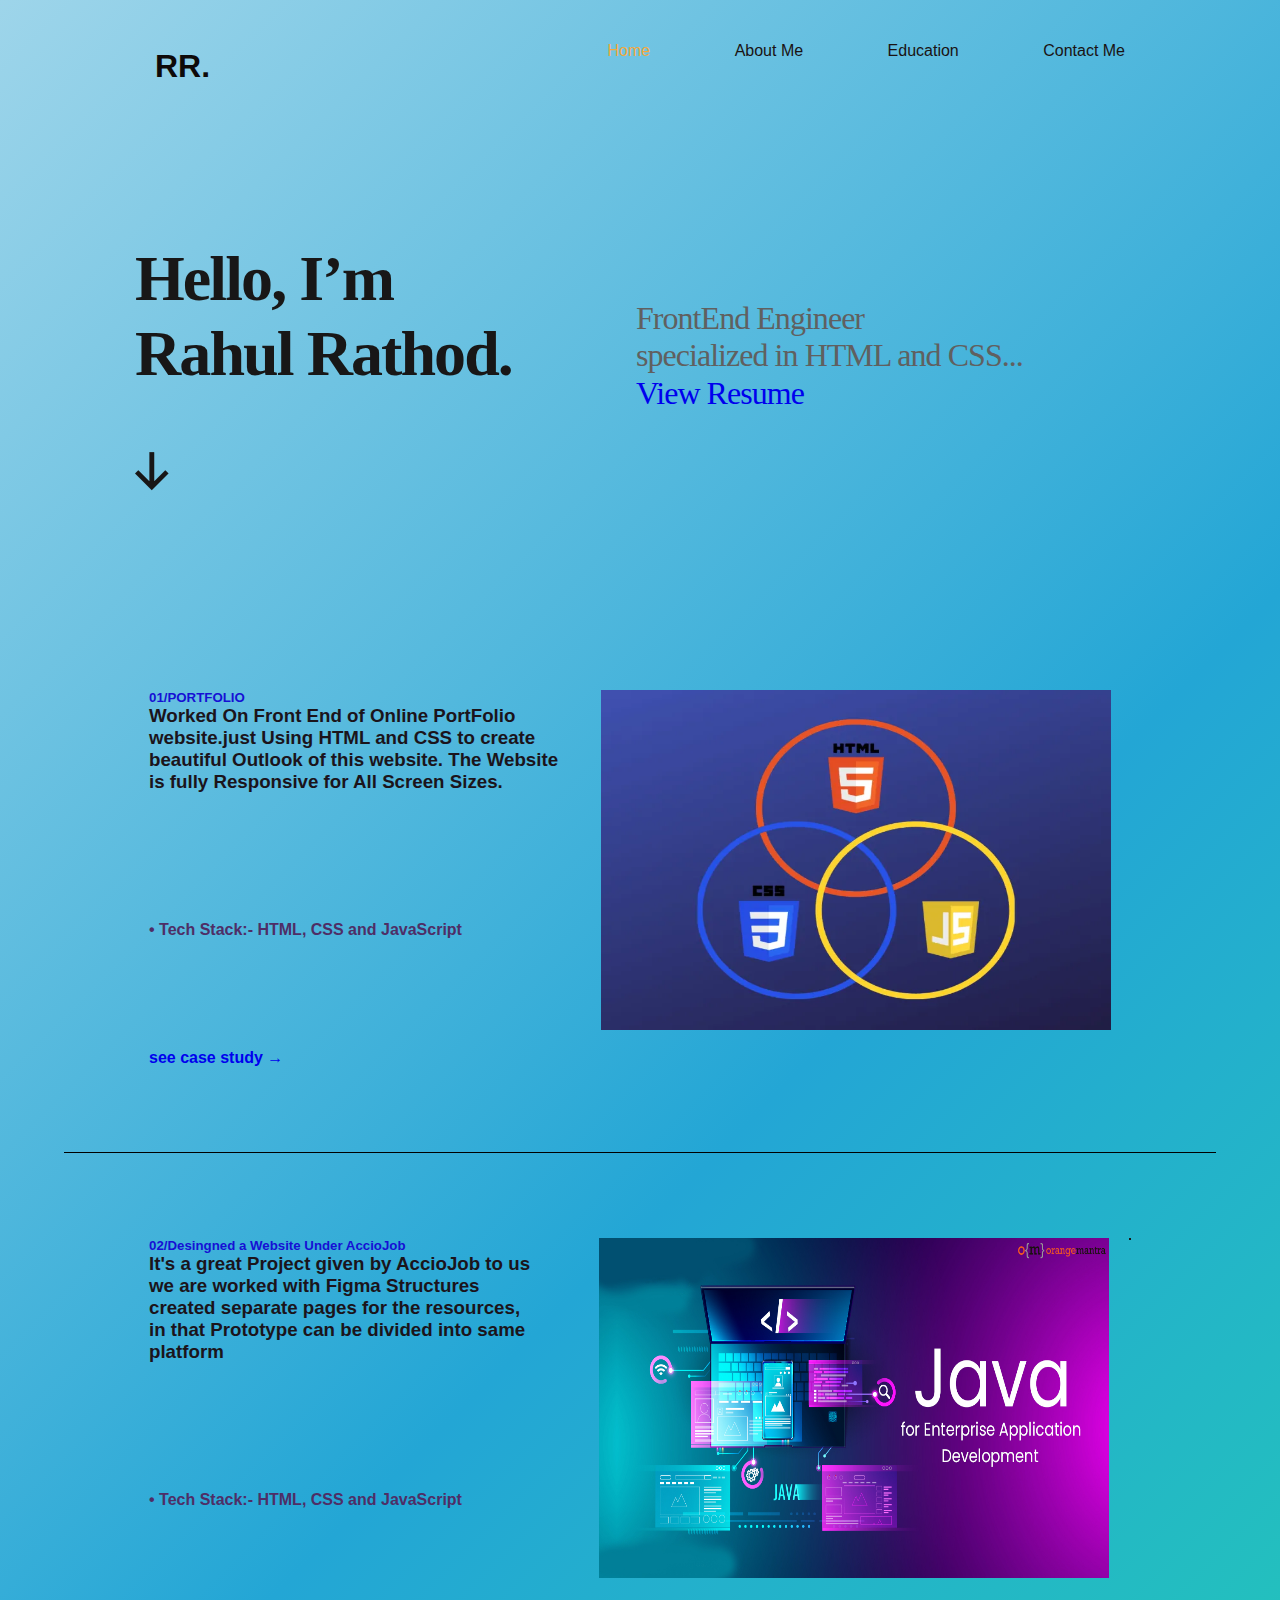
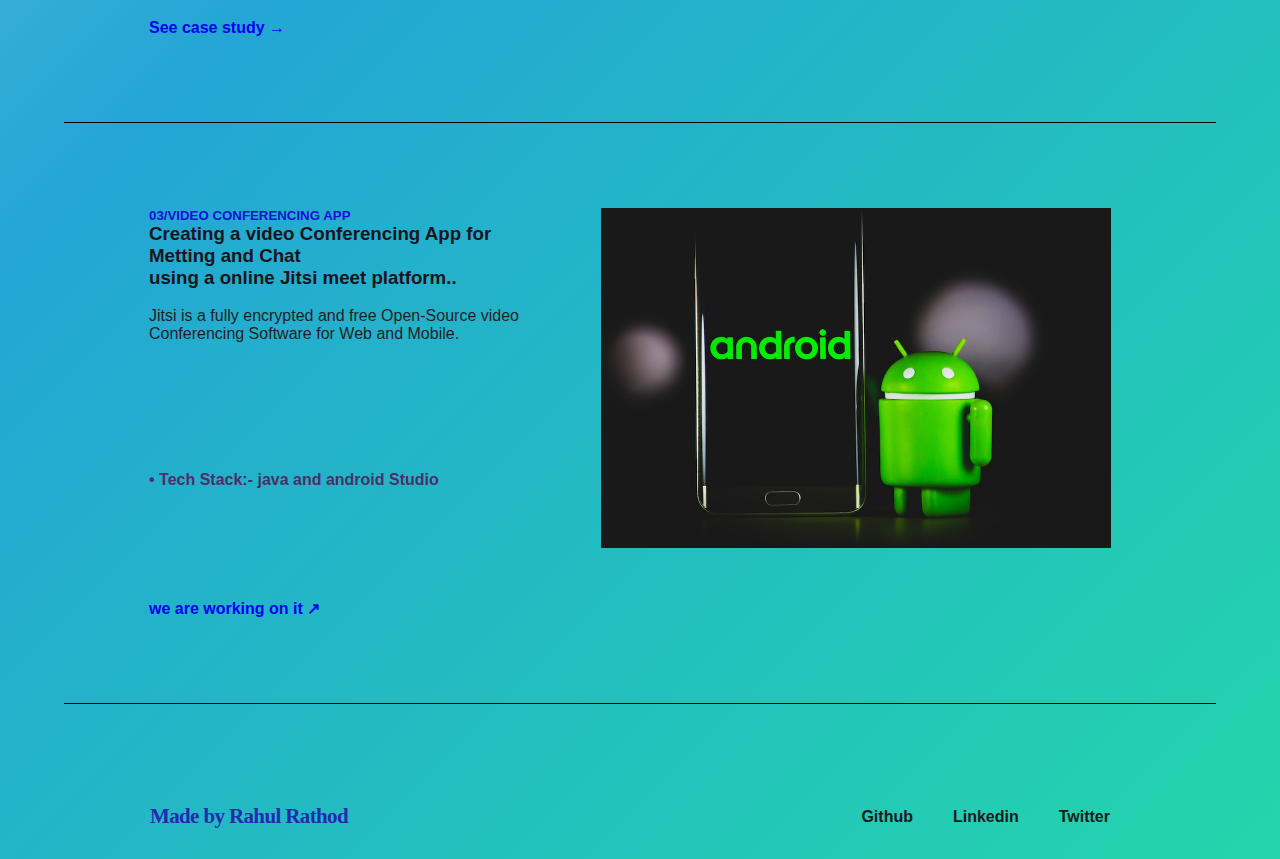
<file: index.html>
<!DOCTYPE html>
<html lang="en">

<head>
    <meta name="author" content="Rahul Rathod">
    <meta name="description" content="All the important links related to me are saved here.">
    <meta name="keywords" content="Software Developer | Speciali FrontEnd |">
    <meta charset="UTF-8">
    <meta http-equiv="X-UA-Compatible" content="IE=edge">
    <meta name="viewport" content="width=device-width, initial-scale=1.0">
    <title>portfolio</title>
    <link rel="stylesheet" href="style.css">
</head>

<body>

    <header class="header">

        <div class="container">

            <div class="box">

                <div class="row align-items-center justify-content-between">

                    <div class="logo">
                        <a hre zsf="#"><b>RR.</b></a>
                    </div>
                    <nav class="nav">
                        <ul>
                            <li><a href="#" class="active">Home</a></li>
                            <li><a href="index2.html">About me</a></li>
                            <li><a href="edu_index.html">Education</a></li>
                            <li><a href="Cont.index.html">Contact me</a></li>
                        </ul>
                    </nav>
                </div>
            </div>
        </div>
    </header>
    <section>
        <div class="one">

            <h1><b>Hello, I’m <br>Rahul Rathod.</b></h1>
        </div>
        <div class="two">

            <h1>FrontEnd Engineer<br> specialized in HTML and CSS...<br>
                <a href="Resume.pdf" class="resume" download>View Resume</a></h1>
        </div>
        <div class="img">

            <img src="↓.png">
        </div>
    </section>
    <section class="rohit">

        <div class="first-text">

            <H5>01/PORTFOLIO</H5>
            <h3>Worked On Front End of Online PortFolio website.just Using HTML and CSS to
                create beautiful Outlook of this
                website.
                The Website is fully Responsive for All Screen Sizes.<br>
                
            </h3><h4><br><b>• Tech Stack:- HTML, CSS and JavaScript</b></h4>
            <h4><a href="#">see case study →</a></h4>
        </div>
        <div class="img2">

            <img src="html,css,js.jpg" width="510" height="340">
        </div>
    </section>
    <section class="rohit">

        <div class="first-text">

            <H5>02/Desingned a Website Under AccioJob</H5>
            <h3>It's a great Project given by AccioJob to us<br>
                we are worked with Figma Structures<br>
                created separate pages for the resources,<br>
                in that Prototype can be divided into same platform
            </h3>
            <h4><br>• Tech Stack:- HTML, CSS and JavaScript</h4>
            <h4><a href="#">See case study →</a></h4>

        </div>
        <div class="img2">
            <img src="java-1.jpg" width="510" height="340">
        </div>
        <div class="das">
            <hr class="dashed">
        </div>
    </section>
    <section class="rohit">

        <div class="first-text">

            <H5>03/VIDEO CONFERENCING APP</H5>
            <h3>Creating a video Conferencing App for Metting and Chat<br> using a online Jitsi meet 
                platform..</h3>
                <span><br> Jitsi is a fully encrypted and free Open-Source video Conferencing 
                Software for Web and Mobile.</span>
                <h4> <br>
                   • Tech Stack:- java and android Studio </h4>
            
            <h4><a href="#">we are working on it ↗</a></h4>
        </div>
        <div class="img2">
            <img src="android-1.jpg" width="510" height="340">
        </div>
    </section>
    <section>
        <footer>
            <section id="footer">
                <a href="#">
                    <h1 class="logo">Made by <b>Rahul Rathod</b>

                    </h1>
                </a>
                <div>
                    <ul id="nav-bar">
                        <li><a class="link" href="https://github.com/Rahul9-pro">Github
                            </a></li>

                        <li><a class="link" href="https://www.linkedin.com/in/rahul-rathod-8467a7229/">Linkedin</a>
                        </li>

                        <li><a class="link" href="show you next time">Twitter</a></li>
                    </ul>
                </div>
            </section>
        </footer>
    </section>
</body>

</html>
</file>
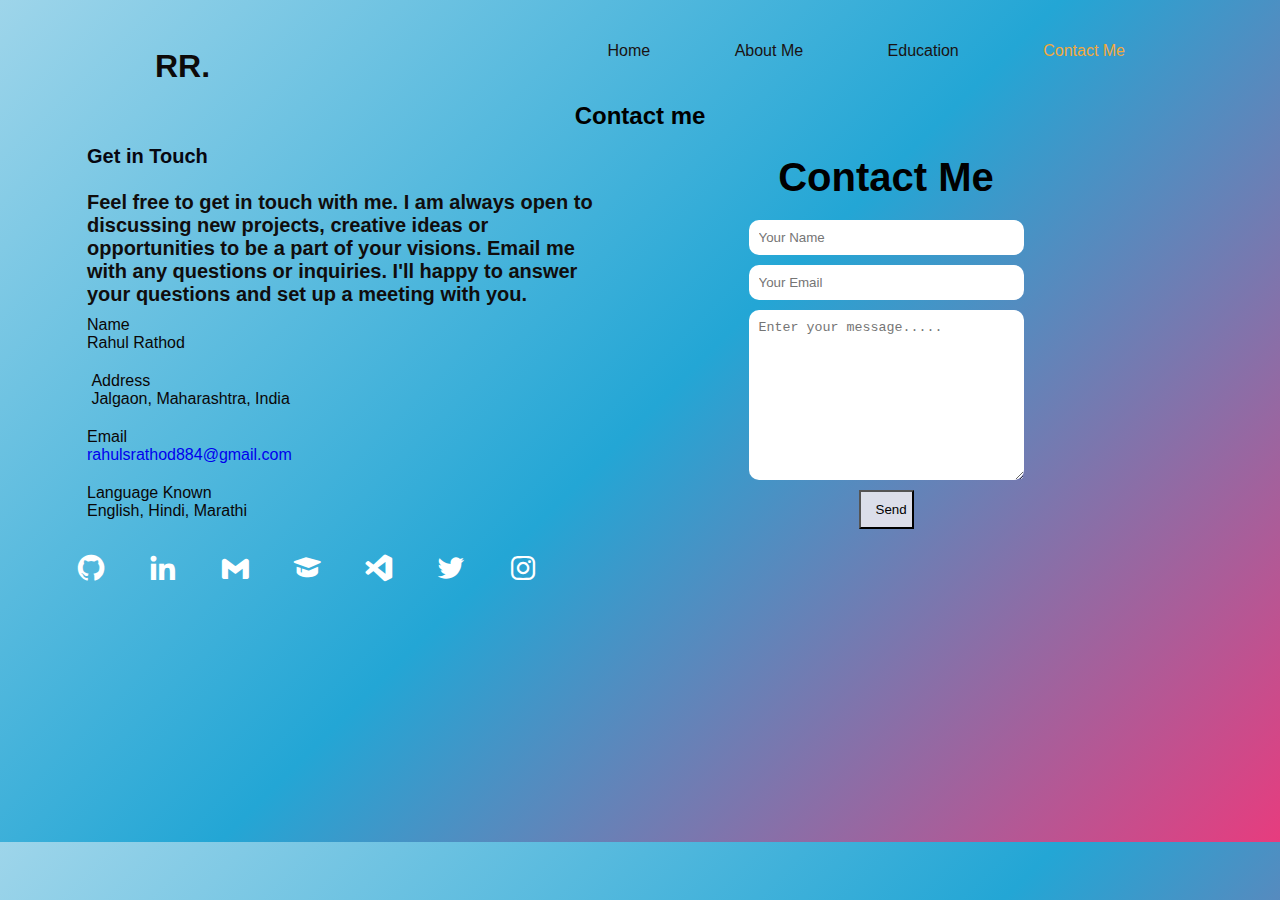
<file: Cont.index.html>
<!DOCTYPE html>
<html lang="en">

<head>
    <meta charset="UTF-8">
    <meta http-equiv="X-UA-Compatible" content="IE=edge">
    <meta name="viewport" content="width=device-width, initial-scale=1.0">
    <title>Contact me</title>
    <link rel="stylesheet" href="cont.style.css">
    <link href='https://unpkg.com/boxicons@2.1.4/css/boxicons.min.css' rel='stylesheet'></head>

<body>
    <header class="header">

        <div class="container">

            <div class="box">

                <div class="row align-items-center justify-content-between">

                    <div class="logo">
                        <a hre zsf="#"><b>RR.</b></a>
                    </div>
                    <nav class="nav">
                        <ul>
                            <li><a href="index.html">Home</a></li>
                            <li><a href="index2.html">About me</a></li>
                            <li><a href="edu_index.html">Education</a></li>
                            <li><a href="#" class="active">Contact me</a></li>
                        </ul>
                    </nav>
                </div>
            </div>
        </div>
    </header>
    <!----------------- Contacts ------------------->

    <section>
        <div class="contact">
            <h2>
                <center>Contact me</center>
            </h2>
            <div class="main">
                <div class="squar01">
                    <div class="columnleft">
                        <div class="text">Get in Touch</div><br>
                        <p>Feel free to get in touch with me. I am always open to discussing new projects, creative
                            ideas or
                            opportunities to be a part of your visions. Email me with any questions or inquiries. I'll
                            happy
                            to answer your questions and set up a meeting with you.</p>
                    </div>
                    <div class="info">
                        <div class="head">Name</div>
                        <div class="sub-title">
                            Rahul Rathod</div>
                    </div>
                    <div class="info">
                        <div class="head">&nbsp;Address</div>
                        <div class="sub-title">&nbsp;Jalgaon, Maharashtra, India</div>
                    </div>
                    <div class="info">
                        <div class="head">Email</div>
                        <div class="sub-title">
                            <a href="rahulsrathod884@gmail.com">rahulsrathod884@gmail.com</a>
                        </div>
                    </div>
                    <div class="info">
                        <div class="head">Language Known</div>
                        <div class="sub-title">English, Hindi, Marathi</div>
                    </div>
                    <footer>
                        <div class="footer">
                            
                            <a href="https://github.com/Rahul9-pro" target="_blank"> <i class='bx bxl-github'></i> </a>
                            <a href="https://www.linkedin.com/in/rahul-rathod-8467a7229/" target="_blank"> <i class='bx bxl-linkedin'></i> </a>
                            
                            <a href="https://rahulsrathod884@gmail.com" target="_blank"> <i class="bx bxl-gmail" ></i> </a>
                            <a href="https://github.com/Rahul9-pro" target="_blank"> <i class='bx bxs-graduation'></i> </a>
                            <a href="https://github.com/Rahul9-pro" target="_blank"> <i class="bx bxl-visual-studio"></i> </a>
                            <a href="https://twitter.com/@rahul_98__" target="_blank"> <i class='bx bxl-twitter'></i> </a>
                            <a href="https://www.instagram.com/rahul_rathod_official" target="_blank"> <i class='bx bxl-instagram'></i> </a>
                            
                        </div>
                    </footer>
                </div>
                <div class="squar02">
                    <!-- Contact Form -->
                    <section class="contact-form">
                        <h1 class="contact-me-heading">Contact Me</h1>

                        <form action="mailto:yourmailid@gmail.com" class="form">
                            <input type="text" name="name" id="name" placeholder="Your Name">
                            <input type="text" name="email" id="email" placeholder="Your Email">
                            <textarea name="message" id="message" cols="20" rows="10"
                                placeholder="Enter your message....."></textarea>
                            <button class="submit">Send</button>
                        </form>
                    </section>
                </div>
            </div>
    </section>
    <script src="https://cdn.jsdelivr.net/npm/@popperjs/core@2.10.2/dist/umd/popper.min.js" integrity="sha384-7+zCNj/IqJ95wo16oMtfsKbZ9ccEh31eOz1HGyDuCQ6wgnyJNSYdrPa03rtR1zdB" crossorigin="anonymous"></script>
    <script src="https://cdn.jsdelivr.net/npm/bootstrap@5.1.3/dist/js/bootstrap.min.js" integrity="sha384-QJHtvGhmr9XOIpI6YVutG+2QOK9T+ZnN4kzFN1RtK3zEFEIsxhlmWl5/YESvpZ13" crossorigin="anonymous"></script>

</body>

</html>
</file>
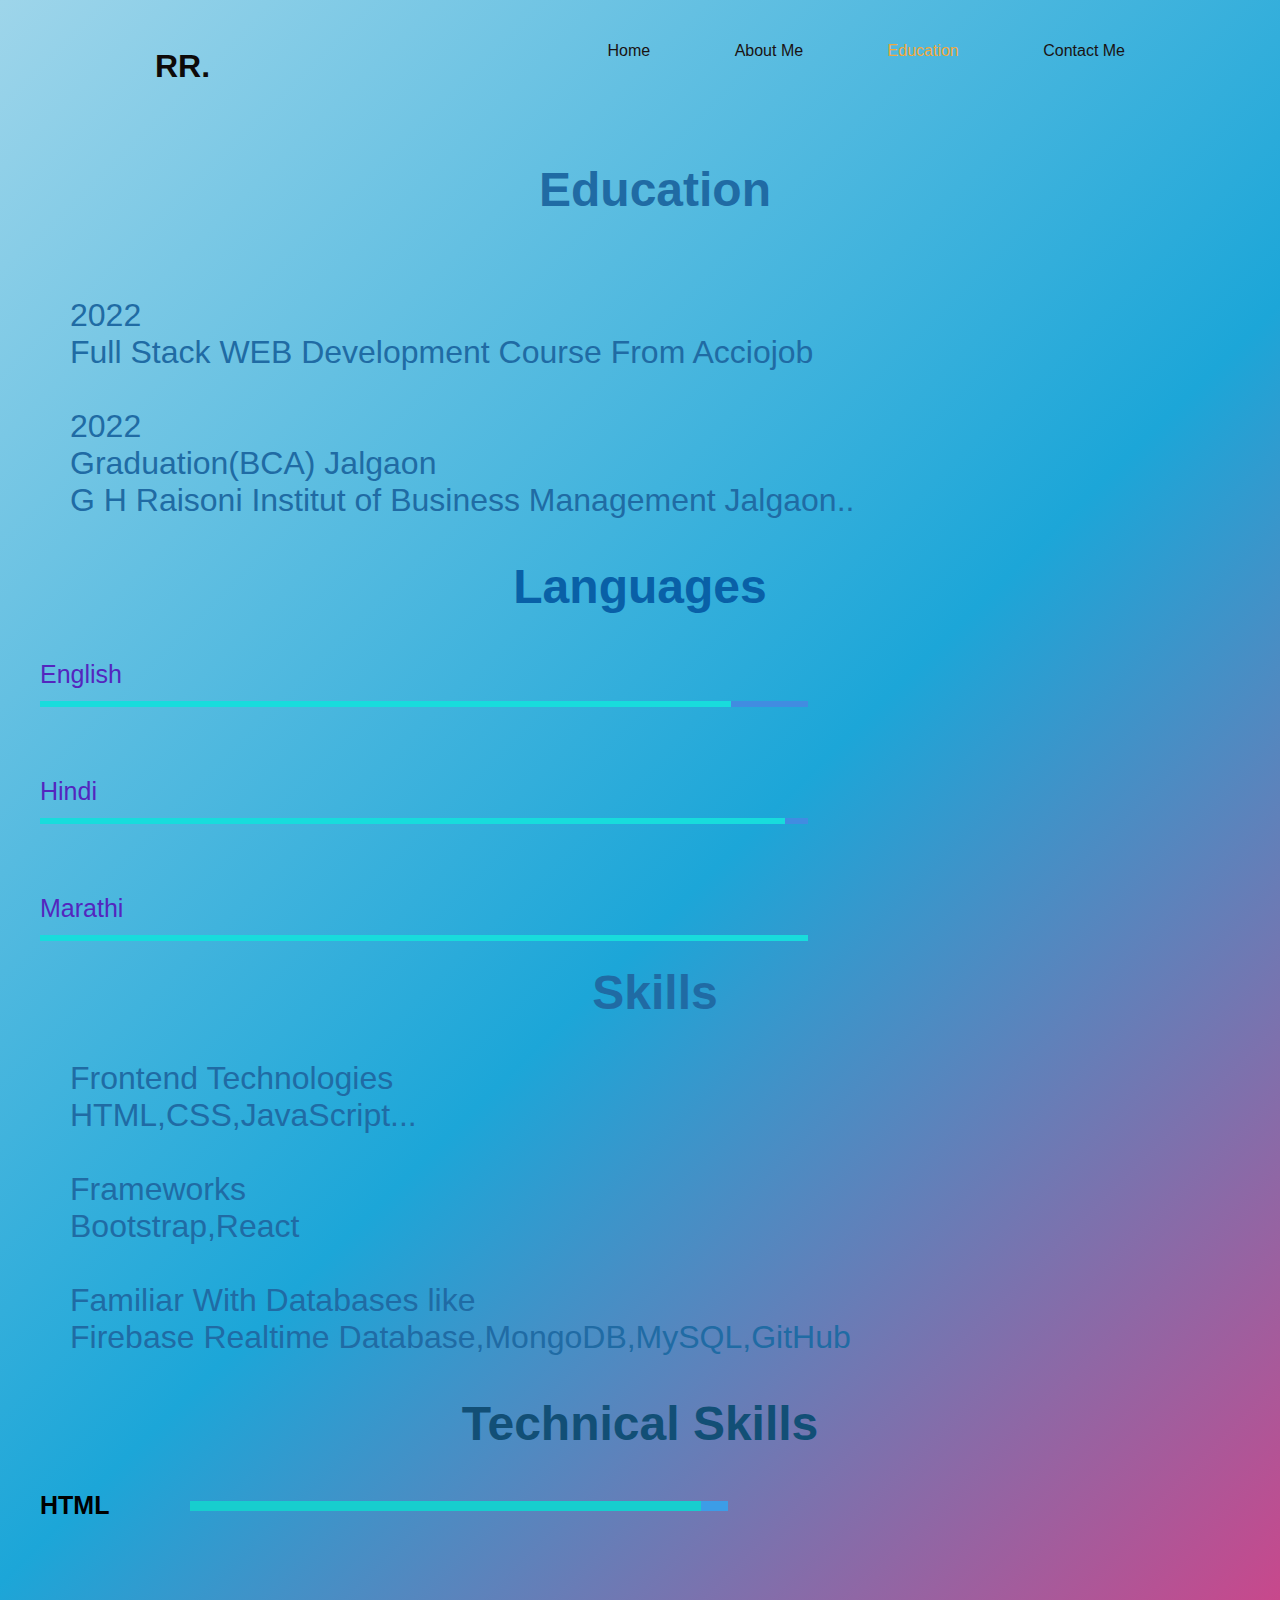
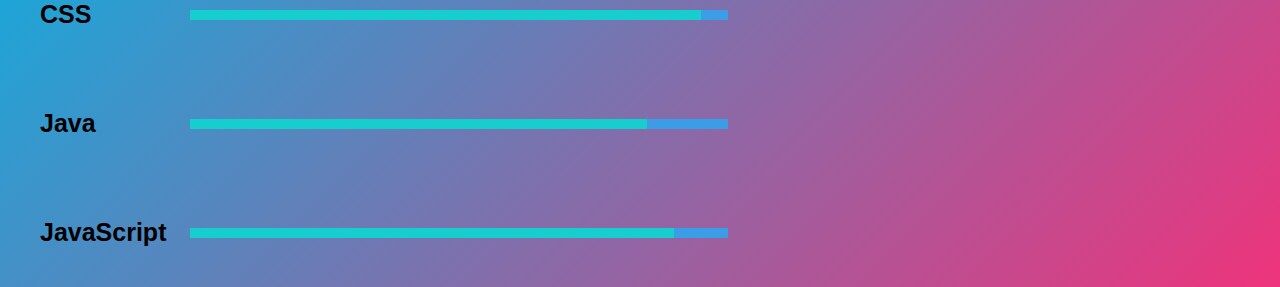
<file: edu_index.html>
<!DOCTYPE html>
<html lang="en">

<head>
    <meta charset="UTF-8">
    <meta http-equiv="X-UA-Compatible" content="IE=edge">
    <meta name="viewport" content="width=device-width, initial-scale=1.0">
    <title>Education</title>
    <link rel="stylesheet" href="edu_style.css">
</head>

<body>
    <header class="header">

        <div class="container">

            <div class="box">

                <div class="row align-items-center justify-content-between">

                    <div class="logo">
                        <a hre zsf="#"><b>RR.</b></a>
                    </div>
                    <nav class="nav">
                        <ul>
                            <li><a href="index.html">Home</a></li>
                            <li><a href="index2.html">About me</a></li>
                            <li><a href="#" class="active">Education</a></li>
                            <li><a href="Cont.index.html">Contact me</a></li>
                        </ul>
                    </nav>
                </div>
            </div>
        </div>
    </header>
            <!-----------------this is a Education section-------------------->
    <section id="education">
        <div class="col">

            <div class="tab-1">
                <div class="tab_titles">
                    <p class="tab_links"><span class="hello">
                            <h2>
                                <center>Education</center>
                            </h2>
                        </span></p>
                </div>
                <div class="tab_contents" id="education">
                    <ul>
                        <li><span>2022</span><br>Full Stack WEB Development Course From Acciojob</li><br>
                        <li><span>2022</span><br>Graduation(BCA) Jalgaon</li>
                        <span>G H Raisoni Institut of Business Management Jalgaon..</span>
                    </ul>
                </div>
            </div>
        </div>
        <!-----------------this is a language section-------------------->
        <div>
            <ul id="language">
                <h2>
                    <center>Languages</center>
                </h2>
                <li>
                    <span class="text">English</span>
                    <span class="percent">
                        <div style="width: 90%;"></div>
                    </span>
                </li>
                <li>
                    <span class="text">Hindi</span>
                    <span class="percent">
                        <div style="width: 97%;"></div>
                    </span>
                </li>
                <li>
                    <span class="text">Marathi</span>
                    <span class="percent">
                        <div style="width: 100%;"></div>
                    </span>
                </li>
            </ul>
        </div>
        <div class="tab-2">
            <div class="tab_titles">
                <p class="tab_links "><span class="hello">
                        <h2>
                            <center>Skills</center>
                        </h2>
                    </span></p>
            </div>
            <div class="tab_contents">
                <ul>
                    <li><span>Frontend Technologies</span><br>HTML,CSS,JavaScript...</li><br>
                    <li><span>Frameworks</span><br>Bootstrap,React</li><br>
                    <li><span>Familiar With Databases like </span><br>Firebase Realtime Database,MongoDB,MySQL,GitHub</li>
                </ul>
            </div>

        </div>
    </section>
<!------------<>=-------this is a Skill section-------=<>----------->
<section>  
<div class="skills">
        <h3><center>Technical Skills</h3>
        <div class="box">
            <h4>HTML</h4>
            <span class="percentage">
                <div style="width: 95%;"></div>
            </span>
        </div>
        <div class="box">
            <h4>CSS</h4>
            <span class="percentage">
                <div style="width: 95%;"></div>
            </span>
        </div>
        <div class="box">
            <h4>Java</h4>
            <span class="percentage">
                <div style="width: 85%;"></div>
            </span>
        </div>
        <div class="box">
            <h4>JavaScript</h4>
            <span class="percentage">
                <div style="width: 90%;"></div>
            </span>
        </div>
    </div>
</section>  
</body>

</html>
</file>
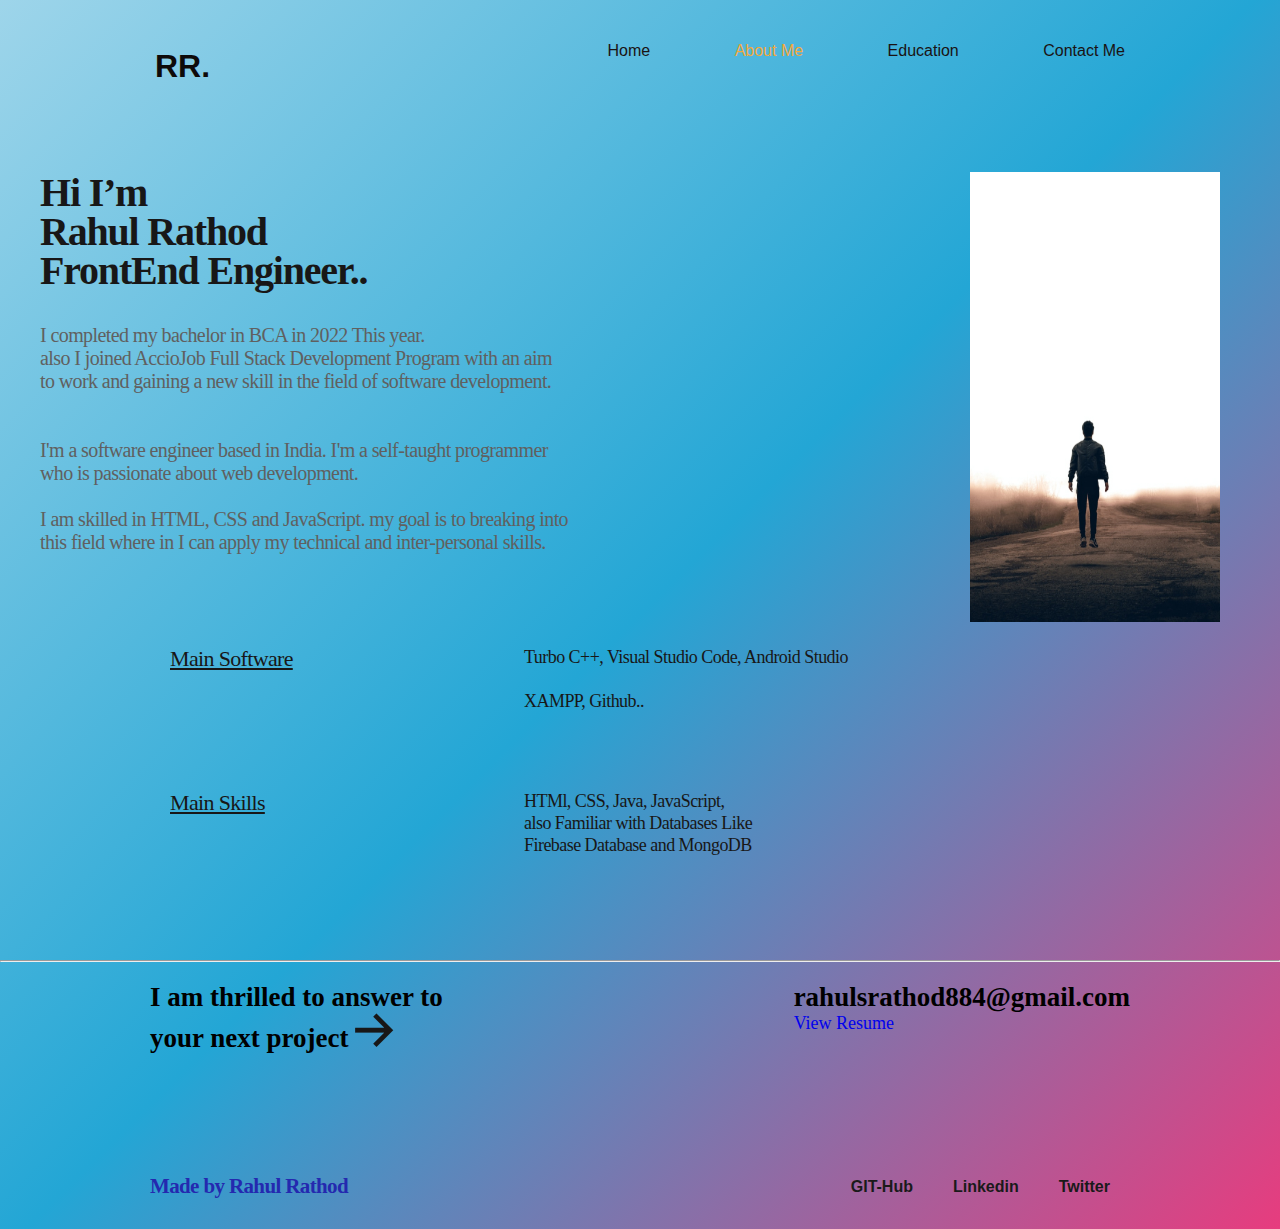
<file: index2.html>
<!DOCTYPE html>
<html lang="en">

<head>
    <meta charset="UTF-8">
    <meta http-equiv="X-UA-Compatible" content="IE=edge">
    <meta name="viewport" content="width=device-width, initial-scale=1.0">
    <title>About Me</title>
    <link rel="stylesheet" href="style2.css">
</head>

<body>
    <header class="header">

        <div class="container">

            <div class="box">

                <div class="row align-items-center justify-content-between">

                    <div class="logo">
                        <a hre zsf="#"><b>RR.</b></a>
                    </div>
                    <nav class="nav">
                        <ul>
                            <li><a href="index.html">Home</a></li>
                            <li><a href="#" class="active">About me</a></li>
                            <li><a href="edu_index.html">Education</a></li>
                            <li><a href="Cont.index.html">Contact me</a></li>
                        </ul>
                    </nav>
                </div>
            </div>
        </div>
    </header>
    </section>

    <section id="contact-details" class="section-p1">
        <div class="details">
            <h1>Hi I’m <br>Rahul Rathod<br> FrontEnd Engineer..</h1>
            <h2> I completed my bachelor in BCA in 2022 This year.<br> also I joined AccioJob Full Stack Development Program with an aim
                <br>to work and gaining a new skill in the field of software development.<br>
            <br><br>I'm a software engineer based in India. I'm a self-taught programmer <br>who is passionate about web development.<br>
            <br>I am skilled in HTML, CSS and JavaScript. my goal is to
                breaking into<br> this field where in I can apply my technical and inter-personal skills.<br>
                 </h2>
        </div>
        <div class="img">
            <img src="Profile Photo.jpg" alt="" width="250" height="450">
        </div>
    </section>
    <section>
        <div class="a3">
            <h4 class="u">Main Software</h4>
            <p class="b3">Turbo C++, Visual Studio Code, Android Studio<br> 
                <br>XAMPP, Github..
            </p>
        </div>
        <div class="a4">
            <h4 class="u">Main Skills</h4>
            <p class="b4">HTMl, CSS, Java, JavaScript, <br>also Familiar with Databases Like<br> Firebase Database and
                MongoDB</p>
        </div>
    </section>
    <center>
        <hr class="dashed">
    </center>


    <div class="h2">
        <div class="left">
            <h2>I am thrilled to answer to <br> your next project <img src="arow2.png" alt="" class="arr">
            </h2>
        </div>
        <div class="right">
            <h2>rahulsrathod884@gmail.com</h2>
            <a href="Resume.pdf" class="resume" download>View Resume</a>
        </div>


    </div>


    <!-- .......footer........ -->
    <footer>
        <section id="footer">
            <a href="#">
                <h1 class="logo">Made by <b>Rahul Rathod</b>
                </h1>
            </a>
            <div>
                <ul id="nav-bar">
                    <li><a class="link" href="https://github.com/Rahul9-pro">GIT-Hub</a></li>
                    <li><a class="link" href="https://www.linkedin.com/in/rahul-rathod-8467a7229/">Linkedin</a>
                    </li>
                    <li><a class="link" href="https://twitter.com/@rahul_98__">Twitter</a></li>
                </ul>
            </div>

        </section>
    </footer>
</body>

</html>
</file>
<file: style.css>
body {
    font-family: sans-serif;
    /*main backgroud color
    background-color: #E5E5E5; #e73c7e,*/
    background: linear-gradient(-45deg, #23d5ab, #23a6d5,#9ed5ea);

}

* {
    box-sizing: border-box;
    margin: 0;
    padding: 0;
}

ul {
    list-style: none;
}

a {
    text-decoration: none;
}

.container {
    max-width: 1000px;
    margin: auto;
}

.row {
    display: flex;
    flex-wrap: wrap;
}

.align-items-center {
    align-items: center;
}

.justify-content-between {
    justify-content: space-between;
}

/*--------------header-----------------

 
    font-style: normal;
    font-weight: 500;
    font-size: 60px;
    line-height: 97.2%;
    letter-spacing: -0.03em;
    
    */
.header {
    background-color: var(--color-1);
    padding: 12px 0;
    line-height: 1.5;
}

.header .logo {
    margin-top: 30px;
    font-size: 2rem;
}

.header .logo,
.header .nav {
    padding: 0 15px;
}

.header .nav ul li {
    display: inline-block;
    margin-left: 40px;
}

.header .logo a {
    font-size: 2rem;
    color: #0e0a0a;
    text-transform: capitalize;
}

.header .nav ul li a {
    display: block;
    font-size: 16px;
    text-transform: capitalize;
    color: #1a1313;

    transition: all 0.5s ease;
    margin-left: 40px;
}

.header .nav ul li a.active,
.header .nav ul li a:hover {
    color: #f3a93d;
}

.one h1 {
    width: 580px;
    height: 111px;
    left: calc(50% - 580px/2 + 206px);
    top: 424px;
    padding: 100px;
    margin-left: 35px;
    margin-top: 40px;
    align-self: center;
    font-family: 'DM Sans';
    font-style: normal;
    font-weight: 400;
    font-size: 4rem;
    line-height: 117%;
    letter-spacing: -0.03em;
    font-family: 'DM Sans';
    color: #181717;
}

.two h1 {
    position: absolute;
    width: 580px;
    height: 111px;
    left: calc(50% - 580px/2 + 206px);
    top: 300px;
    font-family: 'DM Sans';
    font-style: normal;
    font-weight: 400;
    font-size: 32px;
    line-height: 117%;
    padding: 0px;
    letter-spacing: -0.03em;
    color: #606060;
    margin-left: 80px;
}

.img {
    padding: 110px;
    margin-left: 25px;
}

.rohit {
    display: flex;
    border-bottom: 1.5px solid black;
    width: 90%;
    padding: 85px;
    margin: 0 auto;
}

.das .dashed {
    width: 95%;
    margin: auto;
    margin-top: 2%;
    left: 0.71%;
    right: -0.26%;
    top: 100%;
    bottom: 0%;
    border: 1px solid#181717;
}

.first-text {
    color: rgb(37, 30, 30);
    margin: 00px;
    padding: 0px;
    margin-bottom: 0px;

}

.img2 {
    margin-right: 20px;
    padding-left: 40px;
}
.rohit h3 {
    color: rgb(27, 20, 27);
   
}

.rohit h4 {
    color: rgb(78, 46, 102);
    margin-top: 110px;
}
.rohit h5 {
    color: rgb(22, 16, 212);
   
}
#footer {
    position: relative;
    display: flex;
    align-items: center;
    justify-content: space-between;
    padding: 100px 150px 30px;
    top: 0;
    left: 0;

}

#footer h1 {
    font-family: 'DM Sans';
    font-style: normal;
    font-weight: 600;
    font-size: 21px;
    letter-spacing: -0.03em;
    color: #2429AF;
}

#footer a {
    font-size: 25px;
    color: #000;
    text-decoration: none;
}

#nav-bar {
    display: flex;
    align-items: center;
    justify-content: center;
}

#nav-bar li {
    list-style: none;
    padding: 0 20px;
    position: relative;
}

#nav-bar li a {
    text-decoration: none;
    font-size: 16px;
    font-weight: 600;
    color: #1a1a1a;
    transition: 0.3s ease;
}
</file>
<file: cont.style.css>
body {
    font-family: sans-serif;
    /*main backgroud color*/
    background: linear-gradient(-45deg, #e73c7e, #23a6d5,#9ed5ea);
}
* {
    box-sizing: border-box;
    margin: 0;
    padding: 0;
}

ul {
    list-style: none;
}

a {
    text-decoration: none;
}

.container {
    max-width: 1000px;
    margin: auto;
}

.row {
    display: flex;
    flex-wrap: wrap;
}

.align-items-center {
    align-items: center;
}

.justify-content-between {
    justify-content: space-between;
}

/*--------------header-----------------*/
.header {
    background-color: var(--color-1);
    padding: 12px 0;
    line-height: 1.5;
}

.header .logo {
    margin-top: 30px;
    font-size: 2rem;
}

.header .logo,
.header .nav {
    padding: 0 15px;
}

.header .nav ul li {
    display: inline-block;
    margin-left: 40px;
}

.header .logo a {
    font-size: 2rem;
    color: #0e0a0a;
    text-transform: capitalize;
}

.header .nav ul li a {
    display: block;
    font-size: 16px;
    text-transform: capitalize;
    color: #1a1313;

    transition: all 0.5s ease;
    margin-left: 40px;
}

.header .nav ul li a.active,
.header .nav ul li a:hover {
    color: #f3a93d;
}

/*--------------header End-----------------

 ------------------------------ Contact ------------------------------ */
.main {
    width: 100%;
    height: 700px;
    margin: 2px;
    padding: 3px;
    display: flex;
}

.squar01 {
    width: 600px;
    height: 650px;
    margin: 2px;

}

.info {
    margin-left: 70px;
    color: rgb(10, 7, 7);
    padding: 10px;
}

.columnleft .text {
    margin-left: 80px;
    color: rgb(7, 7, 16);
}

p {
    margin-left: 80px;
}

.columnleft {
    font-size: 20px;
    font-weight: 600;
    margin-bottom: 0px;
    color: rgb(16, 13, 13);
}

.squar02 {
    width: 550px;
    height: 650px;


    margin: 2px;

}

.contact-form {}

.form {
    display: flex;
    flex-direction: column;
    width: 50%;
    margin: 0 auto;
}

.contact h2 {

    margin-top: 0px;
    margin-bottom: 10px;
}

.form input,
textarea {
    margin-bottom: 10px;
    border-radius: 10px;

    text-decoration: none;
    border: 0;

}

.form input,
textarea {
    padding: 10px;

}

.contact-me-heading {
    text-align: center;
    margin-bottom: 20px;
    font-size: 2.5rem;
    margin-top: 10px;
}

.submit {
    margin-top: 40px;
    width: 20%;
    background-color: #edebf0e0;

    padding: 10px 15px;
    margin: 0px auto;
    cursor: pointer;
}

/* footer style */
footer {
    height: 10vh;
    display: flex;
    justify-content:space-evenly;
    margin-top: 0px;
}
.footer{
    display: flex;
    justify-content: center;
    flex-wrap: wrap;
}
.footer a {
    margin-top: 2px;
}
footer div i {
    color: white;
    margin: 20px;
    font-size: 2em;
}
/* Icons hovers */
.bxl-visual-studio:hover {
    color: #1b77af;
    text-shadow: none;
    transition: 0.2s;
}
.bxl-twitter:hover {
    color: #1b77af;
    text-shadow: none;
    transition: 0.2s;
}
.bxl-linkedin:hover {
    color: #0077B5;
    text-shadow: none;
    transition: 0.2s;
}
.bxl-github:hover {
    color: #24292e;
    text-shadow: none;
    transition: 0.2s;
}
.bxl-gmail:hover {
    color: rgb(220, 35, 35);
    text-shadow: none;
    transition: 0.2s;
}
.bxl-instagram:hover {
    color: #df382c;
    text-shadow: none;
    transition: 0.2s;
}
</file>
<file: edu_style.css>
body {
    font-family: sans-serif;
    /*main backgroud color*/
    background: linear-gradient(-45deg, #ee337b, #1ca6d8, #9ed5ea);
}

* {
    box-sizing: border-box;
    margin: 0;
    padding: 0;
    
}

ul {
    list-style: none;
}

a {
    text-decoration: none;
}

.container {
    max-width: 1000px;
    margin: auto;
}

.row {
    display: flex;
    flex-wrap: wrap;
}

.align-items-center {
    align-items: center;
}

.justify-content-between {
    justify-content: space-between;
}
.header {
    background-color: var(--color-1);
    padding: 12px 0;
    line-height: 1.5;
}

.header .logo {
    margin-top: 30px;
    font-size: 2rem;
}

.header .logo,
.header .nav {
    padding: 0 15px;
}

.header .nav ul li {
    display: inline-block;
    margin-left: 40px;
}

.header .logo a {
    font-size: 2rem;
    color: #0e0a0a;
    text-transform: capitalize;
}

.header .nav ul li a {
    display: block;
    font-size: 16px;
    text-transform: capitalize;
    color: #1a1313;

    transition: all 0.5s ease;
    margin-left: 40px;
}

.header .nav ul li a.active,
.header .nav ul li a:hover {
    color: #f3a93d;
}

            /*---------------------Header Ended--------------------*/

#education {
    font-size: 2rem;
    color: rgb(32, 107, 164);
    margin-top: 60px;
   
}

.tab-1 {
    font-family: Arial, Helvetica, sans-serif Arial, 'Segoe UI', Tahoma, Geneva, Verdana, 'Franklin Gothic Medium';
    margin-left: 30px;
}

#language h2 {
    color: rgb(9, 96, 167);
    font-size: 3rem;
}

#language li {
    flex-direction: row;
    padding: 40px;
}

#language li span {
    color: rgb(84, 38, 190);
    font-size: 25px;
    font-weight: 500;
}

#language .percent {
    position: absolute;
    width: 60%;
    background: #418ce1;
    height: 6px;
    margin-top: 10px;
    margin-bottom: 10px;
    display: grid;
    overflow: hidden;
}

#language .percent div {
    position: absolute;
    top: 0;
    left: 0;
    height: 100%;
    background: rgb(24, 220, 220);
}

.tab-2 {
    margin-left: 30px;
    font-family: Arial, Helvetica, sans-serif Arial, 'Segoe UI', Tahoma, Geneva, Verdana, 'Franklin Gothic Medium';
   
}
.tab_contents{
    
    padding: 20px;
    margin: 20px;
    justify-content: space-between;
}

.skills .box {
    
    position: relative;
    width: 60%;
    display: grid;
    grid-template-columns: 150px 1fr;
    justify-content: center;
    padding: 40px;
    align-items: center;
    font-size: 25px;
    font-weight: 500;

}
.skills h3{
    font-size: 3rem;
    color: rgb(18, 79, 118);
}

.skills .box .percentage {
    position: relative;
    width: 100%;
    height: 10px;
    background: #3c9de7;
}

.skills .box .percentage div {
    position: absolute;
    top: 0;
    left: 0;
    height: 100%;
    background: rgb(23, 206, 206);
}
</file>
<file: style2.css>
body {
    font-family: sans-serif;
    /*main backgroud color
    background-color: #E5E5E5;*/
    background: linear-gradient(-45deg, #e73c7e, #23a6d5, #9ed5ea);
}

* {
    box-sizing: border-box;
    margin: 0;
    padding: 0;
}

ul {
    list-style: none;
}

a {
    text-decoration: none;
}

.container {
    max-width: 1000px;
    margin: auto;
}

.row {
    display: flex;
    flex-wrap: wrap;
}

.align-items-center {
    align-items: center;
}

.justify-content-between {
    justify-content: space-between;
}

/*--------------header-----------------*/
.header {
    background-color: var(--color-1);
    padding: 12px 0;
    line-height: 1.5;
}

.header .logo {
    margin-top: 30px;
    font-size: 2rem;
}

.header .logo,
.header .nav {
    padding: 0 15px;
}

.header .nav ul li {
    display: inline-block;
    margin-left: 40px;
}

.header .logo a {
    font-size: 2rem;
    color: #0e0a0a;
    text-transform: capitalize;
}

.header .nav ul li a {
    display: block;
    font-size: 16px;
    text-transform: capitalize;
    color: #1a1313;

    transition: all 0.5s ease;
    margin-left: 40px;
}

.header .nav ul li a.active,
.header .nav ul li a:hover {
    color: #f3a93d;
}

/* ..project section.. */

#project {
    padding: 130px 163px;
}

#project .project-box {
    position: relative;
    display: flex;
    align-items: center;
    width: 100%;
    padding-bottom: 90px;
}

#project .project-img {
    width: 50%;
    margin-right: 40px;

}

#project img {
    width: 500px;
    height: 340px;
    object-fit: cover;
    border: 1px solid #606060;
    border-radius: 4px;
}

#project .project-details {
    width: 100%;
    font-weight: 600;
}

#project .project-details a {
    position: relative;
    text-decoration: none;
    font-size: 11px;
    color: #000;
    font-weight: 700;
    transition: 0.3s;
    margin-top: 200px;
}

#project .project-details a:hover {
    color: #088178;
}

#project .project-details a:hover::after {
    background-color: #088178;
}

#project .project-box h2 {
    position: absolute;
    left: 0%;
    right: 70.87%;
    top: 0%;
    bottom: 95.98%;
    font-family: 'Inter';
    font-style: normal;
    font-weight: 700;
    font-size: 18px;
    line-height: 121.5%;
    letter-spacing: -0.03em;
    color: #181717;

}

#project .project-box h3 {
    position: absolute;
    left: 0%;
    right: 68.21%;
    top: 9.3%;
    bottom: 54.97%;
    font-family: 'Inter';
    font-style: normal;
    font-weight: 500;
    font-size: 20px;
    line-height: 121.5%;
    letter-spacing: -0.03em;
    color: #181717;
}

#project .project-box p {
    position: absolute;
    left: 0%;
    right: 71.84%;
    top: 30.66%;
    bottom: 61.95%;
    font-family: 'Inter';
    font-style: normal;
    font-weight: 500;
    font-size: 16px;
    line-height: 121.5%;
    letter-spacing: -0.03em;
    color: #606060;
}

#project .project-box a {
    position: absolute;
    left: 0%;
    right: 70.87%;
    top: 20.36%;
    bottom: 22.41%;
    font-family: 'Inter';
    font-style: normal;
    font-weight: 700;
    font-size: 18px;
    line-height: 121.5%;
    letter-spacing: -0.03em;
    text-decoration-line: underline;
    color: #181717;
}

/* ...footer... */
#footer {
    position: relative;
    display: flex;
    align-items: center;
    justify-content: space-between;
    padding: 100px 150px 30px;
    top: 0;
    left: 0;

}

#footer h1 {
    font-family: 'DM Sans';
    font-style: normal;
    font-weight: 600;
    font-size: 21px;
    letter-spacing: -0.03em;
    color: #2429AF;
}

#footer a {
    font-size: 25px;
    color: #000;
    text-decoration: none;
}

#nav-bar {
    display: flex;
    align-items: center;
    justify-content: center;
}

#nav-bar li {
    list-style: none;
    padding: 0 20px;
    position: relative;
}

#nav-bar li a {
    text-decoration: none;
    font-size: 16px;
    font-weight: 600;
    color: #1a1a1a;
    transition: 0.3s ease;
}


/* ...about me page...*/

#contact-details {
    display: flex;
    align-items: center;
    justify-content: space-between;
}

#contact-details .details h1 {
    padding-left: 40px;
    width: 400px;
    height: 150px;
    top: 30px;
    font-family: 'DM Sans';
    font-style: normal;
    font-weight: 800;
    font-size: 40px;
    line-height: 97.2%;
    letter-spacing: -0.03em;
    color: #181717;
}

#contact-details .details h2 {
    padding-left: 40px;
    font-family: 'DM Sans';
    font-style: normal;
    font-weight: 400;
    font-size: 20px;
    letter-spacing: -0.03em;
    color: #606060;
}

#contact-details .img {
    display: block;
    height: 30%;
    margin-top: 70px;
    margin-right: 60px;
    align-items: center;


}

/* ...........skills section.............. */

.a3 {
    display: flex;
    padding: 20px 120px;
    font-family: 'Inter';
}

.u {
    width: 324px;
    height: 40px;
    margin-left: 50px;
    top: 1261px;
    font-family: 'Inter';
    font-style: normal;
    font-weight: 500;
    font-size: 22px;
    line-height: 121.5%;
    letter-spacing: -0.03em;
    text-decoration-line: underline;
    color: #181717;
}

.b3 {

    width: 601px;
    height: 104px;
    padding: 1px 30px;
    top: 1258px;
    font-family: 'Inter';
    font-style: normal;
    font-weight: 400;
    font-size: 18px;
    line-height: 121.5%;
    letter-spacing: -0.03em;
    color: #181717;
}

.a4 {
    display: flex;
    padding: 20px 120px;
    font-family: 'Inter';
}

.b4 {
    width: 401px;
    height: 150px;
    padding: 1px 30px;
    top: 1258px;
    font-family: 'Inter';
    font-style: normal;
    font-weight: 400;
    font-size: 18px;
    line-height: 121.5%;
    letter-spacing: -0.03em;
    color: #181717;
}
.h2 {
    display: flex;
    justify-content: space-between;
    font-weight: 400;
    font-size: 18px;
}


.left {
    padding: 20px 150px;
    font-family: 'DM Sans';
}

.right {
    padding: 20px 150px;
    font-family: 'DM Sans';
}

.resume {
    font-family: 'Inter';
}
</file>
